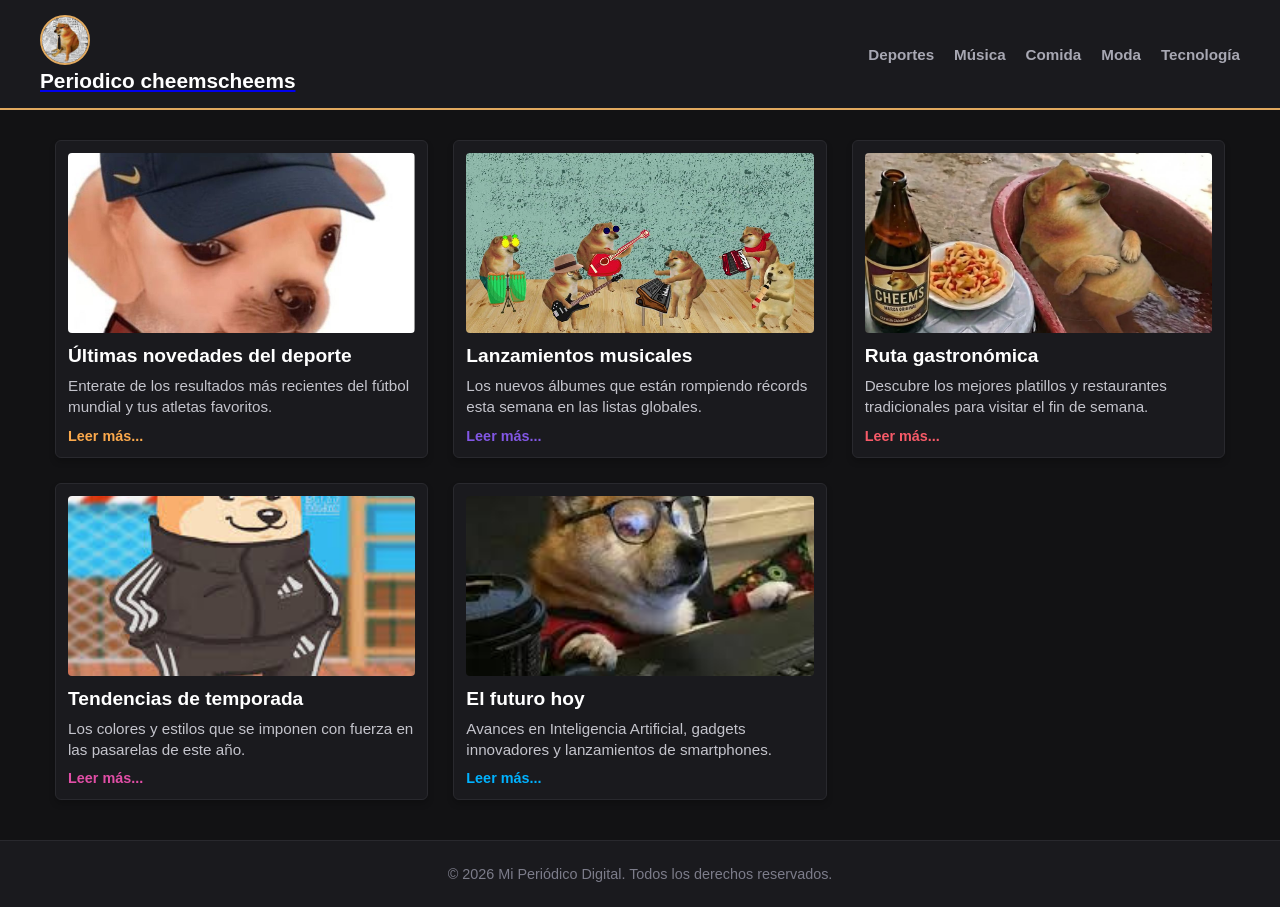
<file: index.html>
<!DOCTYPE html>
<html lang="es">
<head>
    <meta charset="UTF-8">
    <meta name="viewport" content="width=device-width, initial-scale=1.0">
    <title>Mi Periódico Digital</title>
    <link rel="stylesheet" href="estilo.css">
</head>
<body>
    <header>
        <div class="header-container">
            <div class="brand">
                <a href="index.html" class="brand-link">
                    <img src="images.jpg" alt="Logo" class="logo">
                    <h1>Periodico cheems<span class="badge badge-portada">cheems</span></h1>
                </a>
            </div>
            <button class="menu-movil">☰</button>
            <nav class="nav-links">
                <a href="index2.html">Deportes</a>
                <a href="index3.html">Música</a>
                <a href="index4.html">Comida</a>
                <a href="index5.html">Moda</a>
                <a href="index6.html">Tecnología</a>
            </nav>
        </div>
    </header>

    <main class="contenedor contenedor-portada">
        <section class="deportes-area">
            <img src="pumas.jpg" alt="Deportes">
            <div class="texto-tarjeta">
                <h2>Últimas novedades del deporte</h2>
                <p>Enterate de los resultados más recientes del fútbol mundial y tus atletas favoritos.</p>
                <a href="index2.html" class="leer-mas" style="color: #fba94c;">Leer más...</a>
            </div>
        </section>

        <section class="musica-area">
            <img src="musica.jpg" alt="Música">
            <div class="texto-tarjeta">
                <h2>Lanzamientos musicales</h2>
                <p>Los nuevos álbumes que están rompiendo récords esta semana en las listas globales.</p>
                <a href="index3.html" class="leer-mas" style="color: #8257e5;">Leer más...</a>
            </div>
        </section>

        <section class="comida-area">
            <img src="comida.jpg" alt="Comida">
            <div class="texto-tarjeta">
                <h2>Ruta gastronómica</h2>
                <p>Descubre los mejores platillos y restaurantes tradicionales para visitar el fin de semana.</p>
                <a href="index4.html" class="leer-mas" style="color: #f75a68;">Leer más...</a>
            </div>
        </section>

        <section class="moda-area">
            <img src="moda.jpg" alt="Moda">
            <div class="texto-tarjeta">
                <h2>Tendencias de temporada</h2>
                <p>Los colores y estilos que se imponen con fuerza en las pasarelas de este año.</p>
                <a href="index5.html" class="leer-mas" style="color: #e14ea6;">Leer más...</a>
            </div>
        </section>

        <section class="tecnologia-area">
            <img src="tecnologia.jpg" alt="Tecnología">
            <div class="texto-tarjeta">
                <h2>El futuro hoy</h2>
                <p>Avances en Inteligencia Artificial, gadgets innovadores y lanzamientos de smartphones.</p>
                <a href="index6.html" class="leer-mas" style="color: #00b2ff;">Leer más...</a>
            </div>
        </section>
    </main>

    <footer>
        <p>&copy; 2026 Mi Periódico Digital. Todos los derechos reservados.</p>
    </footer>
    <script src="script.js"></script>
</body>
</html>
</file>
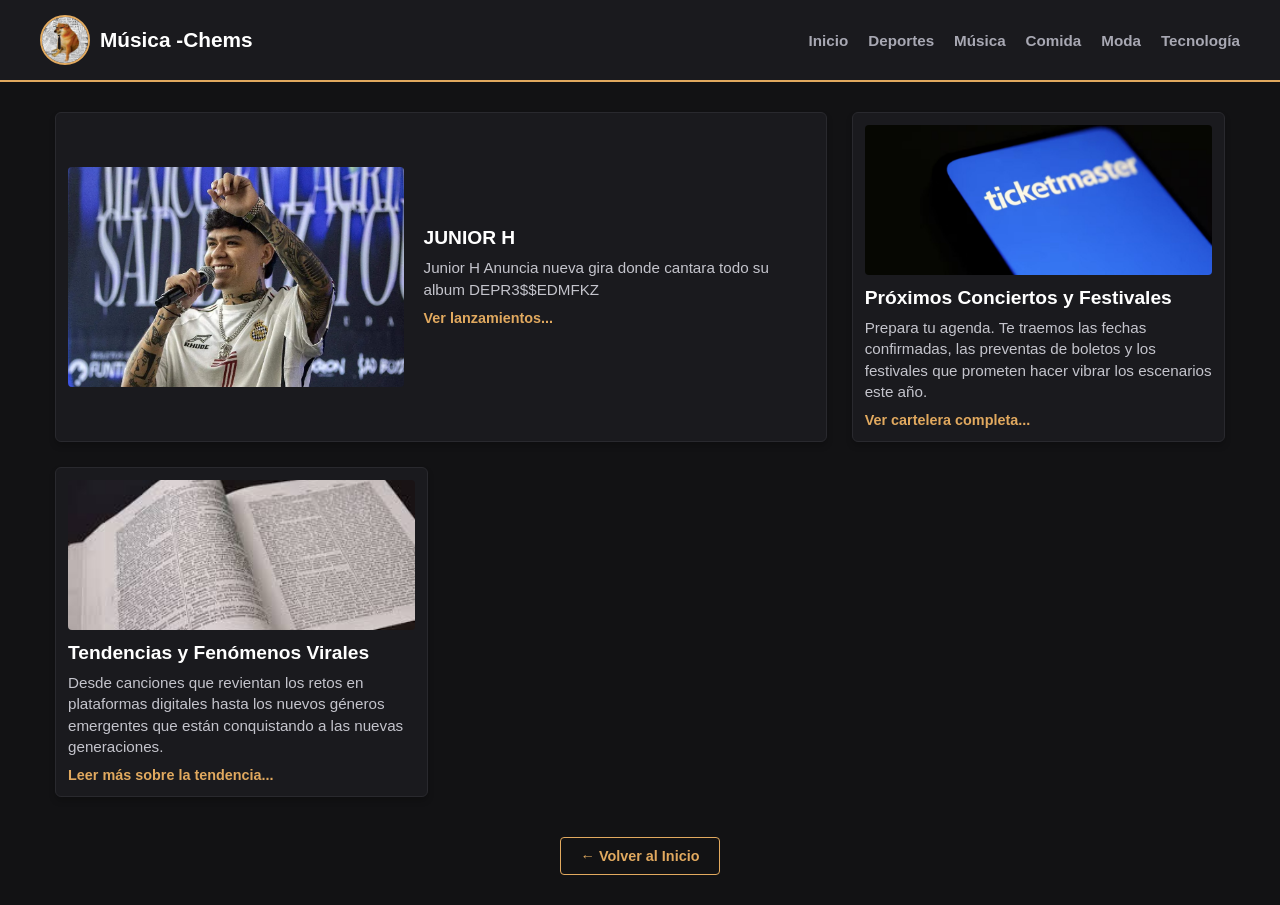
<file: index3.html>
<!DOCTYPE html>
<html lang="es">
<head>
    <meta charset="UTF-8">
    <meta name="viewport" content="width=device-width, initial-scale=1.0">
    <title>Música -Chems</title>
    <link rel="stylesheet" href="estilo.css">
</head>
<body>

    <header>
        <div class="header-container">
            <div class="brand">
                <img src="images.jpg" alt="Logo" class="logo">
                <h1>Música -Chems</h1>
            </div>
            <button class="menu-movil">☰</button>
            <nav class="nav-links">
                <a href="index.html">Inicio</a>
                <a href="index2.html">Deportes</a>
                <a href="index3.html" class="active">Música</a>
                <a href="index4.html">Comida</a>
                <a href="index5.html">Moda</a>
                <a href="index6.html">Tecnología</a>
            </nav>
        </div>
    </header>

    <main class="contenedor">
        <section class="deportes"> 
            <img src="juniorh.jpg" alt="Lanzamientos">
            <div class="texto-tarjeta">
                <h2>JUNIOR H </h2>
                <p>Junior H Anuncia nueva gira donde cantara todo su album DEPR3$$EDMFKZ </p>
                <a href="#" class="leer-mas btn-abrir" data-modal="modal-musica1">Ver lanzamientos...</a>
            </div>
        </section>

        <section class="musica">
            <img src="boletos.jpg" alt="Conciertos">
            <div class="texto-tarjeta">
                <h2>Próximos Conciertos y Festivales</h2>
                <p>Prepara tu agenda. Te traemos las fechas confirmadas, las preventas de boletos y los festivales que prometen hacer vibrar los escenarios este año.</p>
                <a href="#" class="leer-mas btn-abrir" data-modal="modal-musica2">Ver cartelera completa...</a>
            </div>
        </section>

        <section class="comida">
            <img src="diccionario.jpg" alt="Tendencias">
            <div class="texto-tarjeta">
                <h2>Tendencias y Fenómenos Virales</h2>
                <p>Desde canciones que revientan los retos en plataformas digitales hasta los nuevos géneros emergentes que están conquistando a las nuevas generaciones.</p>
                <a href="#" class="leer-mas btn-abrir" data-modal="modal-musica3">Leer más sobre la tendencia...</a>
            </div>
        </section>
    </main>

   <div id="modal-musica1" class="modal-overlay">
        <div class="modal-content">
            <span class="btn-cerrar">&times;</span>
            <h2>Fenómeno de los Corridos Tumbados: Junior H rompe récords con su nuevo lanzamiento</h2>
            
            <img src="album2.jpg" alt="Junior H Nuevo Álbum" class="modal-img">
            
            <p style="margin-bottom: 15px; line-height: 1.6; font-size: 1.05rem;">
                La espera ha terminado para los amantes del regional mexicano urbano. El nuevo trabajo discográfico de <strong>Junior H</strong> ha visto la luz, desatando una auténtica locura en las plataformas digitales. En menos de 24 horas desde su estreno, el material se ha posicionado en la cima de los charts de Spotify y Apple Music, acumulando millones de reproducciones.
            </p>

            <p style="margin-bottom: 15px; line-height: 1.6; font-size: 1.05rem;">
                Con letras cargadas de nostalgia, romance y el característico sonido de los requintos y vientos, este álbum consolida al artista como uno de los pilares del movimiento de los corridos tumbados. Las redes sociales se han inundado de videos utilizando sus nuevas canciones de fondo, volviendo virales pistas completas en cuestión de horas.
            </p>

            <div style="text-align: center; margin: 25px 0; padding: 20px; background: #222226; border: 1px solid #e1a95f; border-radius: 6px;">
                <p style="margin-bottom: 12px; font-weight: bold; color: #ffffff;">¡Junior H anuncia gira para presentar el nuevo álbum en vivo!</p>
                <a href="https://www.ticketmaster.com.mx" target="_blank" class="leer-mas" style="background: #e1a95f; color: #121214; border: none; padding: 10px 25px; font-weight: bold; border-radius: 4px; text-decoration: none; display: inline-block; transition: background 0.3s;">
                    🎫 Comprar Boletos Aquí
                </a>
            </div>

            <div style="background: #1c1c1f; padding: 15px; border-left: 4px solid #e1a95f; border-radius: 4px; font-style: italic; color: #ffffff;">
                "Este álbum va para toda la raza que me apoya desde el inicio. Experimentamos con nuevos arreglos, pero mantuvimos la esencia triste y el sello de la casa". — Declaraciones del cantante en entrevista exclusiva.
            </div>
        </div>
    </div>
    <div id="modal-musica2" class="modal-overlay">
        <div class="modal-content">
            <span class="btn-cerrar">&times;</span>
            <h2>Distribución de Localidades y Precios</h2>
            
            <img src="auditorio.jpg" alt="Conciertos Extendido" class="modal-img" style="width: 100%; max-height: 250px; object-fit: cover; border-radius: 8px; margin-bottom: 20px; border: 1px solid #e1a95f;">
            
            <p style="margin-bottom: 20px; line-height: 1.6; font-size: 1.05rem;">
                Ante la alta demanda para los próximos eventos en los recintos más importantes del país, los organizadores han compartido la distribución oficial de las localidades. Conoce los diferentes accesos, precios asignados y el estado actual de las fases de venta para que planees tu presupuesto:
            </p>

            <div style="background: #222226; padding: 15px; margin-bottom: 12px; border-radius: 6px; display: flex; align-items: center; justify-content: space-between; border-right: 4px solid #e1a95f;">
                <div>
                    <strong style="color: #ffffff; font-size: 1.1rem; display: block;">Zona VIP Pit</strong>
                    <span style="color: #a8a8b3; font-size: 0.95rem;">Frente al escenario principal - Acceso exclusivo</span>
                </div>
                <div style="text-align: right;">
                    <span style="color: #e1a95f; font-weight: bold; font-size: 1.1rem; display: block;">$4,500 MXN</span>
                    <span style="background: rgba(235, 94, 85, 0.2); color: #eb5e55; padding: 2px 8px; border-radius: 4px; font-size: 0.75rem; font-weight: bold; text-transform: uppercase;">Agotado</span>
                </div>
            </div>

            <div style="background: #222226; padding: 15px; margin-bottom: 12px; border-radius: 6px; display: flex; align-items: center; justify-content: space-between; border-right: 4px solid #a8a8b3;">
                <div>
                    <strong style="color: #ffffff; font-size: 1.1rem; display: block;">General A</strong>
                    <span style="color: #a8a8b3; font-size: 0.95rem;">Zona de pie - Sección intermedia</span>
                </div>
                <div style="text-align: right;">
                    <span style="color: #ffffff; font-weight: bold; font-size: 1.1rem; display: block;">$2,200 MXN</span>
                    <span style="background: rgba(225, 169, 95, 0.2); color: #e1a95f; padding: 2px 8px; border-radius: 4px; font-size: 0.75rem; font-weight: bold; text-transform: uppercase;">Últimos Boletos</span>
                </div>
            </div>

            <div style="background: #222226; padding: 15px; margin-bottom: 25px; border-radius: 6px; display: flex; align-items: center; justify-content: space-between; border-right: 4px solid #575761;">
                <div>
                    <strong style="color: #ffffff; font-size: 1.1rem; display: block;">Grada Preferente</strong>
                    <span style="color: #a8a8b3; font-size: 0.95rem;">Asientos numerados - Laterales</span>
                </div>
                <div style="text-align: right;">
                    <span style="color: #ffffff; font-weight: bold; font-size: 1.1rem; display: block;">$1,200 MXN</span>
                    <span style="background: rgba(46, 196, 182, 0.2); color: #2ec4b6; padding: 2px 8px; border-radius: 4px; font-size: 0.75rem; font-weight: bold; text-transform: uppercase;">Disponible</span>
                </div>
            </div>

            <p style="font-size: 0.95rem; line-height: 1.6; color: #a8a8b3;">
                *Los precios aquí mostrados son meramente informativos y pueden variar de acuerdo a los cargos por servicio establecidos por cada plataforma de boletaje digital autorizada.*
            </p>
        </div>
    </div>

    <div id="modal-musica3" class="modal-overlay">
        <div class="modal-content">
            <span class="btn-cerrar">&times;</span>
            <h2>Diccionario Viral: Las palabras que marcan la tendencia</h2>
            
            <img src="lexico.jpg" alt="Tendencias Extendido" class="modal-img" style="width: 100%; max-height: 250px; object-fit: cover; border-radius: 8px; margin-bottom: 20px; border: 1px solid #e1a95f;">
            
            <p style="margin-bottom: 20px; line-height: 1.6; font-size: 1.05rem;">
                La música actual no solo impone ritmos, también transforma el lenguaje cotidiano. Las letras de los corridos tumbados, el trap y el reggaetón inundan las redes sociales con expresiones que la comunidad adopta de inmediato. ¿Sabes realmente qué significan los conceptos más virales del momento?
            </p>

            <div style="background: #222226; padding: 15px; margin-bottom: 12px; border-radius: 6px;">
                <strong style="color: #e1a95f; font-size: 1.1rem; display: block; margin-bottom: 5px;">🎵 "Belicón" / "Bélico"</strong>
                <p style="margin: 0; color: #ffffff; font-size: 0.95rem; line-height: 1.5;">
                    Popularizado en el movimiento de los corridos urbanos, el término se ha transformado en redes para describir a alguien que adopta una actitud de vestimenta muy específica, norteña y moderna, o que simplemente anda con toda la energía y actitud ganadora en su día a día.
                </p>
            </div>

            <div style="background: #222226; padding: 15px; margin-bottom: 12px; border-radius: 6px;">
                <strong style="color: #e1a95f; font-size: 1.1rem; display: block; margin-bottom: 5px;">🎵 "Hype"</strong>
                <p style="margin: 0; color: #ffffff; font-size: 0.95rem; line-height: 1.5;">
                    Una palabra heredada de la comunidad angloparlante que se usa para describir las expectativas desmedidas o la emoción exagerada que se genera alrededor del lanzamiento de un álbum, un concierto sorpresa o una colaboración entre dos grandes artistas.
                </p>
            </div>

            <div style="background: #222226; padding: 15px; margin-bottom: 25px; border-radius: 6px;">
                <strong style="color: #e1a95f; font-size: 1.1rem; display: block; margin-bottom: 5px;">🎵 "Flow"</strong>
                <p style="margin: 0; color: #ffffff; font-size: 0.95rem; line-height: 1.5;">
                    Aunque nació en las raíces del hip-hop y el reggaetón clásico, hoy en día tener "flow" en las tendencias digitales significa poseer un estilo único, ritmo al hablar o una cadencia especial en el escenario que logra conectar instantáneamente con el público.
                </p>
            </div>

            <p style="line-height: 1.6; font-size: 1.05rem;">
                Este fenómeno lingüístico demuestra que la música ya no se limita a las bocinas; moldea la identidad y la comunicación de las audiencias en la era del internet.
            </p>
        </div>
    </div>

    <div style="text-align: center; margin-bottom: 30px;">
        <a href="index.html" class="leer-mas" style="border: 1px solid #e1a95f; padding: 10px 20px; border-radius: 4px; text-decoration: none; display: inline-block;">← Volver al Inicio</a>
    </div>

    <script src="script.js"></script>
</body>
</html>
</file>
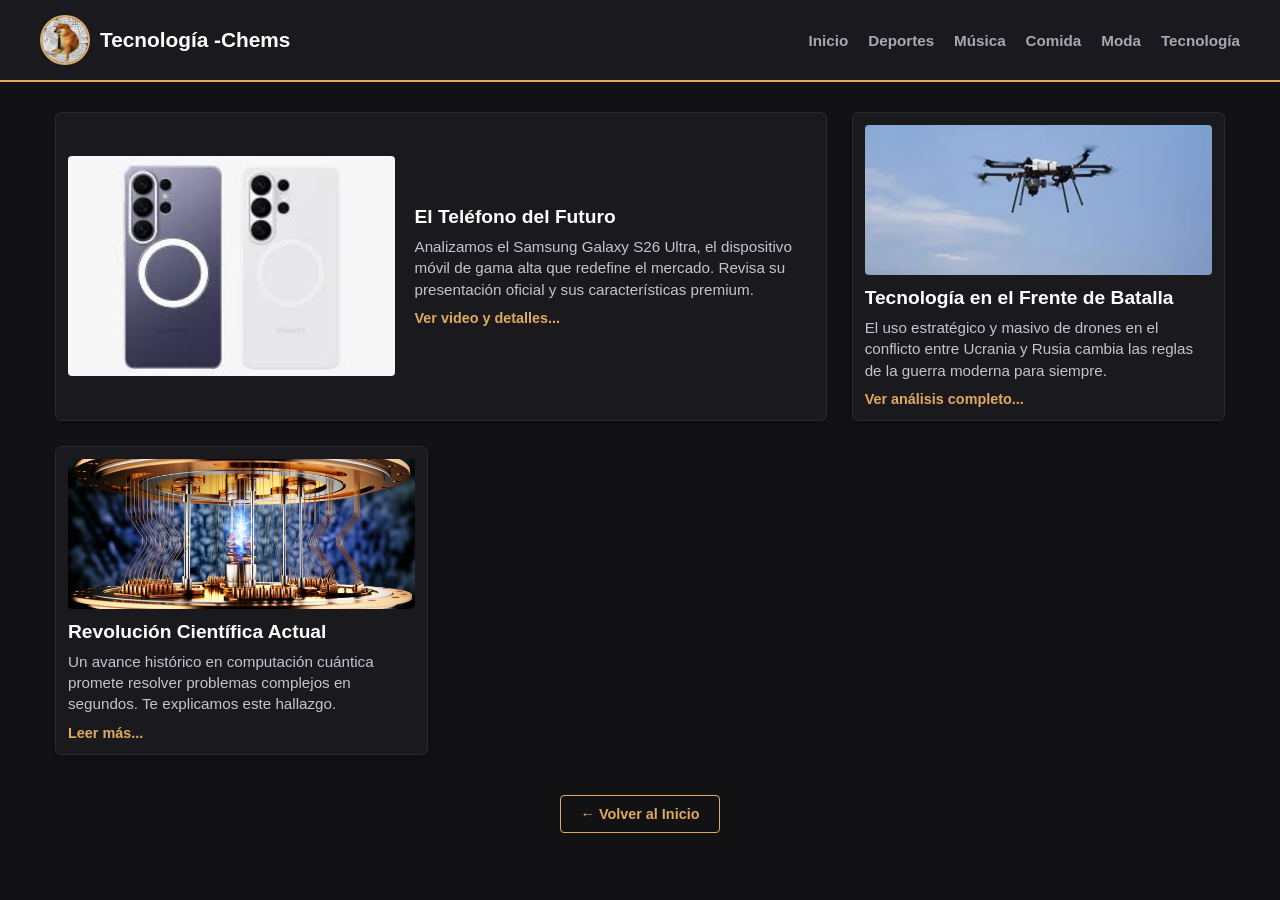
<file: index6.html>
<!DOCTYPE html>
<html lang="es">
<head>
    <meta charset="UTF-8">
    <meta name="viewport" content="width=device-width, initial-scale=1.0">
    <title>Tecnología -Chems</title>
    <link rel="stylesheet" href="estilo.css">
</head>
<body>

    <header>
        <div class="header-container">
            <div class="brand">
                <img src="images.jpg" alt="Logo" class="logo">
                <h1>Tecnología -Chems</h1>
            </div>
            <button class="menu-movil">☰</button>
            <nav class="nav-links">
                <a href="index.html">Inicio</a>
                <a href="index2.html">Deportes</a>
                <a href="index3.html">Música</a>
                <a href="index4.html">Comida</a>
                <a href="index5.html">Moda</a>
                <a href="index6.html" class="active">Tecnología</a>
            </nav>
        </div>
    </header>

    <main class="contenedor">
        <section class="deportes"> 
            <img src="telefono.jpg" alt="Lanzamiento Smartphone">
            <div class="texto-tarjeta">
                <h2>El Teléfono del Futuro</h2>
                <p>Analizamos el Samsung Galaxy S26 Ultra, el dispositivo móvil de gama alta que redefine el mercado. Revisa su presentación oficial y sus características premium.</p>
                <a href="#" class="leer-mas btn-abrir" data-modal="modal-tec1">Ver video y detalles...</a>
            </div>
        </section>

        <section class="musica">
            <img src="drones.jpg" alt="Drones de Guerra">
            <div class="texto-tarjeta">
                <h2>Tecnología en el Frente de Batalla</h2>
                <p>El uso estratégico y masivo de drones en el conflicto entre Ucrania y Rusia cambia las reglas de la guerra moderna para siempre.</p>
                <a href="#" class="leer-mas btn-abrir" data-modal="modal-tec2">Ver análisis completo...</a>
            </div>
        </section>

        <section class="comida">
            <img src="cuantica.jpg" alt="Descubrimiento Científico">
            <div class="texto-tarjeta">
                <h2>Revolución Científica Actual</h2>
                <p>Un avance histórico en computación cuántica promete resolver problemas complejos en segundos. Te explicamos este hallazgo.</p>
                <a href="#" class="leer-mas btn-abrir" data-modal="modal-tec3">Leer más...</a>
            </div>
        </section>
    </main>

    <div id="modal-tec1" class="modal-overlay">
        <div class="modal-content">
            <span class="btn-cerrar">&times;</span>
            <h2>Presentación Oficial: Samsung Galaxy S26 Ultra y la nueva era móvil</h2>
            
            <div class="video-contenedor" style="position: relative; padding-bottom: 56.25%; height: 0; overflow: hidden; margin-bottom: 20px; border-radius: 8px; border: 1px solid #e1a95f;">
                <iframe src="https://www.youtube.com/embed/n306W9v7B7c" style="position: absolute; top: 0; left: 0; width: 100%; height: 100%; border: 0;" allowfullscreen></iframe>
            </div>
            
            <p style="margin-bottom: 15px; line-height: 1.6; font-size: 1.05rem;">
                El mercado de los smartphones ha alcanzado un nuevo hito arquitectónico y tecnológico con la llegada del **Samsung Galaxy S26 Ultra**. Este dispositivo premium destaca por integrar el procesador Snapdragon de última generación con fotolitografía avanzada, optimizado específicamente para ejecutar funciones de inteligencia artificial generativa de forma nativa en el chip, sin necesidad de consumir datos ni conectarse a la nube.
            </p>

            <p style="margin-bottom: 20px; line-height: 1.6; font-size: 1.05rem;">
                Su pantalla plana antirreflejos ofrece niveles de brillo sin precedentes bajo luz solar directa, mientras que su chasis de titanio reforzado reduce el peso total. El sistema de cámaras incorpora un sensor principal renovado y telefotos avanzados asistidos por IA para capturar imágenes con nitidez profesional en cualquier condición de luz. En el video superior puedes observar el análisis de su diseño y rendimiento en tiempo real.
            </p>
        </div>
    </div>

    <div id="modal-tec2" class="modal-overlay">
        <div class="modal-content">
            <span class="btn-cerrar">&times;</span>
            <h2>Guerra de Drones: La redefinición de la estrategia militar</h2>
            
            <img src="rusia.jpg" alt="Uso de Drones" class="modal-img" style="width: 100%; max-height: 250px; object-fit: cover; border-radius: 8px; margin-bottom: 20px; border: 1px solid #e1a95f;">
            
            <p style="margin-bottom: 15px; line-height: 1.6; font-size: 1.05rem;">
                El enfrentamiento bélico entre Rusia y Ucrania se ha convertido en un punto de inflexión histórico donde los vehículos aéreos no tripulados (drones) de bajo costo dictan el ritmo de las operaciones tácticas. Pequeños cuadricópteros modificados comercialmente y unidades FPV (visión en primera persona) controlados de forma remota sustituyen funciones tradicionales de reconocimiento y reconocimiento avanzado, permitiendo un monitoreo del terreno en tiempo real.
            </p>

            <p style="margin-bottom: 20px; line-height: 1.6; font-size: 1.05rem;">
                Ambos bandos libran una batalla constante en el espectro radioeléctrico. Los sistemas de guerra electrónica, enfocados en el bloqueo de frecuencias y la interferencia de señales GPS, avanzan semana con semana para neutralizar estas aeronaves. Esta rápida evolución tecnológica en el frente de batalla plantea profundos debates internacionales sobre la seguridad global y la progresiva automatización de los sistemas de defensa.
            </p>

            <div style="background: #222226; padding: 15px; border-left: 4px solid #eb5e55; border-radius: 4px; color: #ffffff; font-size: 0.95rem;">
                <strong>⚠️ Impacto Geopolítico:</strong> Analistas internacionales señalan que las tácticas e innovaciones desarrolladas en este escenario están obligando a los ejércitos globales a rediseñar por completo sus manuales de estrategia y programas de equipamiento.
            </div>
        </div>
    </div>

    <div id="modal-tec3" class="modal-overlay">
        <div class="modal-content">
            <span class="btn-cerrar">&times;</span>
            <h2>Hito Científico: Logran estabilidad récord en computación cuántica</h2>
            
            <img src="COMPUTADORA.jpg" alt="Computación Cuántica" class="modal-img" style="width: 100%; max-height: 250px; object-fit: cover; border-radius: 8px; margin-bottom: 20px; border: 1px solid #e1a95f;">
            
            <p style="margin-bottom: 15px; line-height: 1.6; font-size: 1.05rem;">
                Un equipo internacional de investigadores ha anunciado un descubrimiento que podría acelerar drásticamente el desarrollo de la computación cuántica práctica. Han conseguido mitigar la "decoherencia", el principal obstáculo físico que provoca pérdida de información en los cúbits debido a las más mínimas variaciones de temperatura o interferencias electromagnéticas del entorno.
            </p>

            <p style="margin-bottom: 20px; line-height: 1.6; font-size: 1.05rem;">
                Gracias al uso de nuevos materiales semiconductores capaces de aislar los estados cuánticos por más tiempo, este avance abre las puertas para que los sistemas del futuro realicen simulaciones moleculares complejas, optimizaciones logísticas globales y análisis de datos avanzados a una velocidad inalcanzable para las supercomputadoras convencionales. Estamos ante la antesala de una nueva era en el procesamiento de la información.
            </p>
        </div>
    </div>

    <div style="text-align: center; margin-bottom: 30px;">
        <a href="index.html" class="leer-mas" style="border: 1px solid #e1a95f; padding: 10px 20px; border-radius: 4px; text-decoration: none; display: inline-block;">← Volver al Inicio</a>
    </div>

    <script src="script.js"></script>
</body>
</html>
</file>
<file: estilo.css>
/* ==========================================================================
   1. ESTILOS GENERALES (TEMA OSCURO PREMIUM)
   ========================================================================== */
* {
    margin: 0;
    padding: 0;
    box-sizing: border-box;
}

body {
    font-family: Arial, sans-serif;
    background-color: #121214; /* Fondo oscuro principal */
    color: #e1e1e6; /* Texto claro */
}

/* Formato base de las tarjetas de noticias */
section {
    background: #1a1a1e; /* Tarjetas ligeramente más claras que el fondo */
    border: 1px solid #29292e;
    padding: 12px;
    border-radius: 6px;
    box-shadow: 0 4px 6px rgba(0,0,0,0.2);
}

section img {
    width: 100%;
    height: 180px; 
    display: block;
    object-fit: cover;
    border-radius: 4px;
}

/* Estilos de texto internos */
section h2 {
    font-size: 1.2rem;
    margin-bottom: 8px;
    color: #ffffff; 
}

section p {
    font-size: 0.95rem;
    line-height: 1.4;
    color: #c4c4cc; 
}

.leer-mas {
    display: inline-block;
    margin-top: 10px;
    color: #e1a95f; /* Enlaces en color dorado estilo Cheems */
    text-decoration: none;
    font-weight: bold;
    font-size: 0.9rem;
    cursor: pointer;
}

.leer-mas:hover {
    text-decoration: underline;
}

/* ==========================================================================
   2. DISEÑO PARA CELULAR (Una noticia debajo de otra)
   ========================================================================== */
header {
    background: #1a1a1e; 
    padding: 15px;
    border-bottom: 2px solid #e1a95f; /* Línea divisoria dorada */
}

.header-container {
    display: flex;
    justify-content: space-between;
    align-items: center;
    flex-wrap: wrap; 
}

.brand {
    display: flex;
    align-items: center;
    gap: 10px;
}

.logo {
    width: 50px;
    height: 50px;
    object-fit: cover;
    border-radius: 50%; 
    border: 2px solid #e1a95f;
}

header h1 {
    font-size: 1.3rem;
    color: #ffffff; 
}

.menu-movil {
    background: none;
    border: 2px solid #e1a95f; 
    border-radius: 6px;
    color: #e1a95f;
    font-size: 1.5rem;
    padding: 4px 12px;
    cursor: pointer;
}

.nav-links {
    display: none; 
    width: 100%; 
    flex-direction: column; 
    margin-top: 15px;
}

.nav-links.activo {
    display: flex; 
}

.nav-links a {
    text-decoration: none;
    color: #a8a8b3;
    font-size: 1.1rem;
    padding: 12px 5px;
    border-top: 1px solid #29292e; 
    display: block;
    transition: color 0.2s;
}

.nav-links a:hover {
    color: #e1a95f; 
}

/* Rejilla Móvil: 1 sola columna vertical */
.contenedor {
    display: grid;
    grid-template-columns: 1fr; 
    padding: 15px;
    gap: 20px; 
}

.texto-tarjeta {
    padding-top: 12px;
}

/* PIE DE PÁGINA */
footer {
    text-align: center;
    padding: 25px;
    border-top: 1px solid #29292e;
    margin-top: 40px;
    background: #1a1a1e;
    color: #7c7c8a;
    font-size: 0.9rem;
}


/* ==========================================================================
   3. DISEÑO PARA PC / LAPTOP (Se activa a partir de 850px)
   ========================================================================== */
@media (min-width: 850px) {

    .header-container {
        max-width: 1200px;
        margin: 0 auto;
    }

    .menu-movil {
        display: none; 
    }

    .nav-links {
        display: flex; 
        flex-direction: row;
        width: auto;
        margin-top: 0;
        gap: 20px;
    }

    .nav-links a {
        border-top: none;
        padding: 5px 0;
        font-size: 0.95rem;
        font-weight: bold;
    }

    /* Distribución del periódico en PC: 3 columnas */
    .contenedor {
        max-width: 1200px;
        margin: 30px auto;
        grid-template-columns: repeat(3, 1fr); 
        grid-template-areas: 
            "deportes deportes musica"
            "comida moda tecnologia";
        gap: 25px;
        padding: 0 15px;
    }

    /* Asignamos las áreas */
    .deportes { grid-area: deportes; }
    .musica { grid-area: musica; }
    .comida { grid-area: comida; }
    .moda { grid-area: moda; }
    .tecnologia { grid-area: tecnologia; }
    
    /* Deportes se vuelve horizontal para destacar como portada */
    .deportes {
        display: flex;
        flex-direction: row;
        gap: 20px;
        align-items: center;
    }
    .deportes img {
        width: 45%;
        height: 220px;
    }
    .deportes .texto-tarjeta {
        width: 55%;
        padding-top: 0;
    }

    .musica img, .comida img, .moda img, .tecnologia img {
        height: 150px;
    }
}

/* ==========================================================================
   4. ESTILOS PARA LAS VENTANAS EMERGENTES GIGANTES (MODALES)
   ========================================================================== */
.modal-overlay {
    position: fixed;
    top: 0;
    left: 0;
    width: 100%;
    height: 100%;
    background: rgba(0, 0, 0, 0.9); /* Fondo ultra oscuro translúcido */
    display: flex;
    justify-content: center;
    align-items: center;
    z-index: 2000;
    opacity: 0;
    pointer-events: none;
    transition: opacity 0.3s ease;
}

/* Clase que activa el JavaScript */
.modal-overlay.mostrar {
    opacity: 1;
    pointer-events: auto;
}

.modal-content {
    background: #1a1a1e;
    border: 2px solid #e1a95f; /* Borde dorado nítido */
    padding: 30px;
    border-radius: 12px;
    
    /* ¡Aquí hacemos que abarque casi toda la pantalla! */
    width: 92%; 
    height: 85%; 
    max-width: 1100px; 
    
    position: relative;
    box-shadow: 0 10px 30px rgba(0,0,0,0.8);
    color: #e1e1e6;
    
    /* Deslizador interno por si pones muchísimo texto */
    overflow-y: auto; 
}

/* Imagen extendida dentro del cuadro */
/* Ajuste de la imagen dentro del cuadro gigante */
.modal-img {
    width: 100%;       /* Obliga a la imagen a ocupar todo el ancho disponible... */
    max-width: 100%;   /* ...pero NUNCA salirse del cuadro */
    height: auto;      /* Hace que la altura se adapte de forma proporcional sin deformarse */
    max-height: 400px; /* Evita que la imagen sea excesivamente alta */
    object-fit: cover; /* Recorta la imagen limpiamente si es necesario */
    border-radius: 6px;
    margin: 20px 0;
    display: block;    /* La alinea correctamente en el flujo del texto */
}
.modal-content h2 {
    color: #ffffff;
    font-size: 2rem; 
    padding-right: 45px;
    border-bottom: 1px solid #29292e;
    padding-bottom: 12px;
}

.modal-content p {
    font-size: 1.1rem; 
    line-height: 1.7;
    color: #c4c4cc;
    margin-top: 15px;
}

/* Botón de cerrar (X) en la esquina superior */
.btn-cerrar {
    position: absolute;
    top: 25px;
    right: 30px;
    font-size: 2.5rem;
    color: #a8a8b3;
    cursor: pointer;
    transition: color 0.2s, transform 0.2s;
    line-height: 1;
}

.btn-cerrar:hover {
    color: #e1a95f;
    transform: scale(1.1);
}
/* Estilos personalizados para la barra de audio */
audio {
    background-color: #1a1a1e; /* Fondo que combina con tus tarjetas */
    border-radius: 8px;
    border: 1px solid #e1a95f; /* Borde dorado característico */
    padding: 2px;
}

/* Tip para navegadores basados en Chromium (Chrome, Edge, Opera) */
audio::-webkit-media-controls-enclosure {
    background-color: #1a1a1e;
}
audio::-webkit-media-controls-panel {
    background-color: #1a1a1e;
}
</file>
